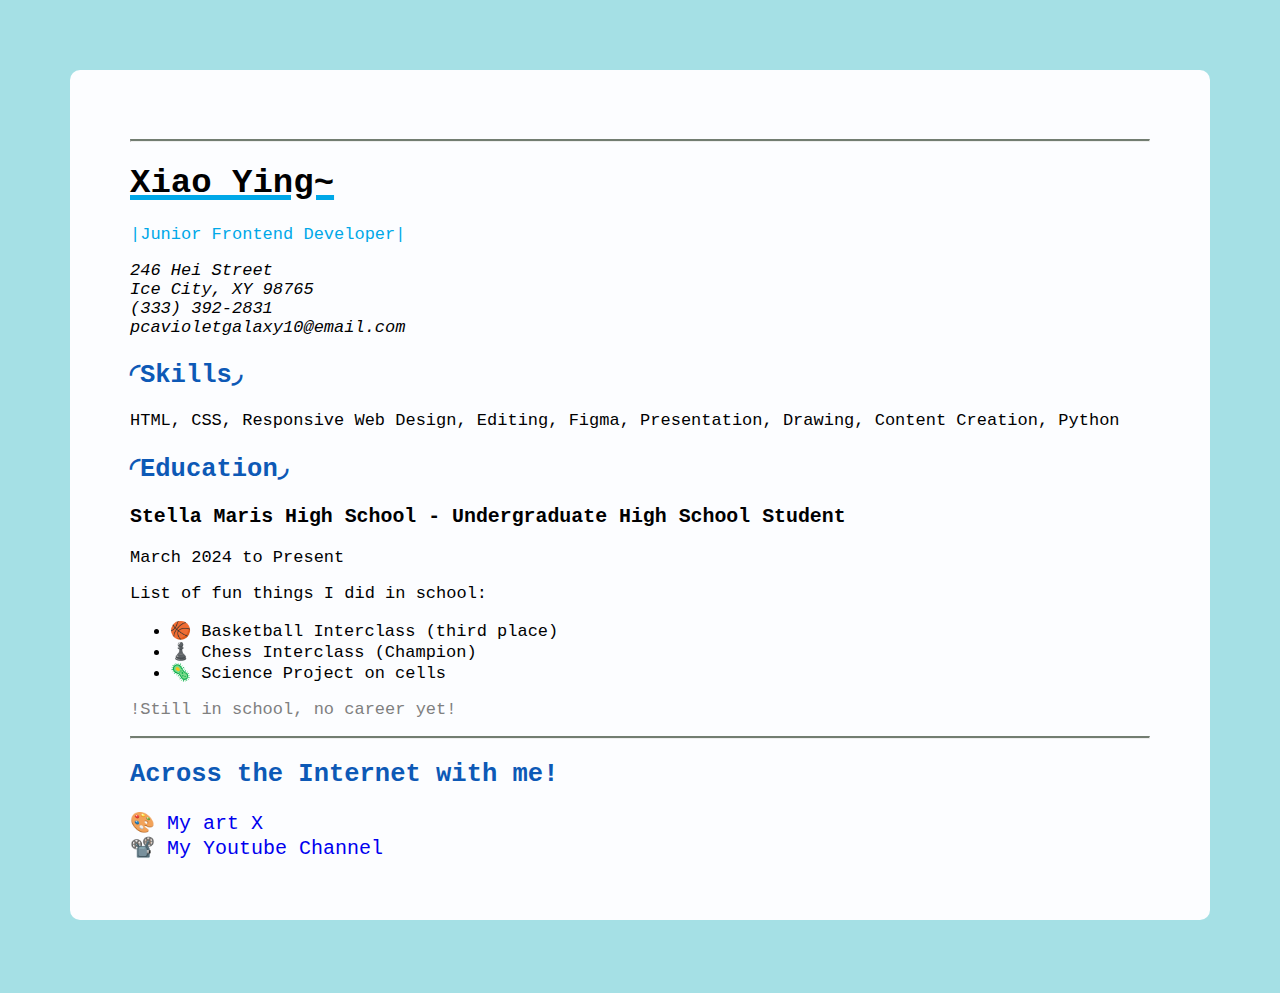
<file: index.html>
<!DOCTYPE html>
<html>
<head>
    <!--Favicon-->
    <link rel="icon" href="wuxian.jpg" type="image/x-icon">
    <!--SEO tags-->
    <meta charset="UTF-8" />
    <meta name="viewport" content="width=device-width, initial-scale=1.0">
    <meta http-equiv="X-UA-Compatible" content="ie=edge">
    <meta name="description" content="My Single-PV Webpage (project)">
    <meta name="author" content="Xiao Ying">
    <meta name="keywords" content="simple webpage, HTML, HTML-only, webpage, website, html webpage, frontend-project, frontend, Frontend">
    <title>My Single PV webpage</title>
    <!--Open Graph Tags-->
    <meta property="og:title" content="My Single-PV Webpage" />
    <meta property="og:description" content="I'm doing the Single-PV Webpage project that is from roadmap.sh " />
    <meta property="og:image" content="https://media.discordapp.net/attachments/1381806288853405708/1383328035637432341/20250418_133227.jpg?ex=684e6420&is=684d12a0&hm=a35c875b7eaec5b6f64fa34c58276569ee4b38dc4a929a72f4ea05eb9f942ae6&=&format=webp&width=808&height=561" />
    <meta property="og:type" content="website" />
    <link rel="stylesheet" href="style.css">
</head>
<body>
    <div class="big-page">
    <hr>
    <header>
        <h1>Xiao Ying~</h1>
        <p id="junior">|Junior Frontend Developer|</p>
        <address>
        <p>
            246 Hei Street <br />
            Ice City, XY 98765<br />
            (333) 392-2831<br />
            pcavioletgalaxy10@email.com
        </p>
        </address>
    </header>
    <main>
        <h2>◜Skills◞</h2>
        <p>HTML, CSS, Responsive Web Design, Editing, Figma, Presentation, Drawing, Content Creation, Python</p>
        <h2>◜Education◞</h2>
        <h3><strong>Stella Maris High School - Undergraduate High School Student</strong></h3>
        <p>March 2024 to Present</p>
        <p>List of fun things I did in school:</p>
        <ul>
            <li>🏀 Basketball Interclass (third place)</li>
            <li>♟️ Chess Interclass (Champion)</li>
            <li>🦠 Science Project on cells</li>
        </ul>
        <p id="non-career">!Still in school, no career yet!</p>
    </main>
    <hr>
    <footer>
        <h2>Across the Internet with me!</h2>
        <a href="https://x.com/violetpca2025">🎨 My art X</a><br />
        <a href="http://www.youtube.com/@violetgalaxy9198">📽️ My Youtube Channel</a>
    </footer>
    </div>
</body>
</html>
</file>
<file: style.css>
body{
        margin: 50px;
        padding: 20px;
        font-family: "Fragment Mono", monospace;
        color: #000001;
        background-color: #a5e0e5;
        font-size: 17px;
        cursor: default;
    }

    hr{
        border-top: 2px solid #727D71;
    }

    .fragment-mono-regular {
        font-family: "Fragment Mono", monospace;
        font-weight: 400;
        font-style: normal;
    }

    #non-career{
        color: grey;
    }

    #junior{
        color: #00A8E8;
    }

    h1{
        text-decoration: underline #00A8E8 5px;
    }

    .big-page{
        background-color: rgb(252, 253, 255);
        margin-left: auto;
        margin-right: auto;
        padding: 60px;
        border-radius: 10px;
    }

    h2{
        color: #0D59B6;
    }

    h2:hover{
        color: #05418a;
    }

    a{
        text-decoration: none;
        font-size: 20px;
    }

    a:hover{
        text-decoration: underline;
    }
</file>
